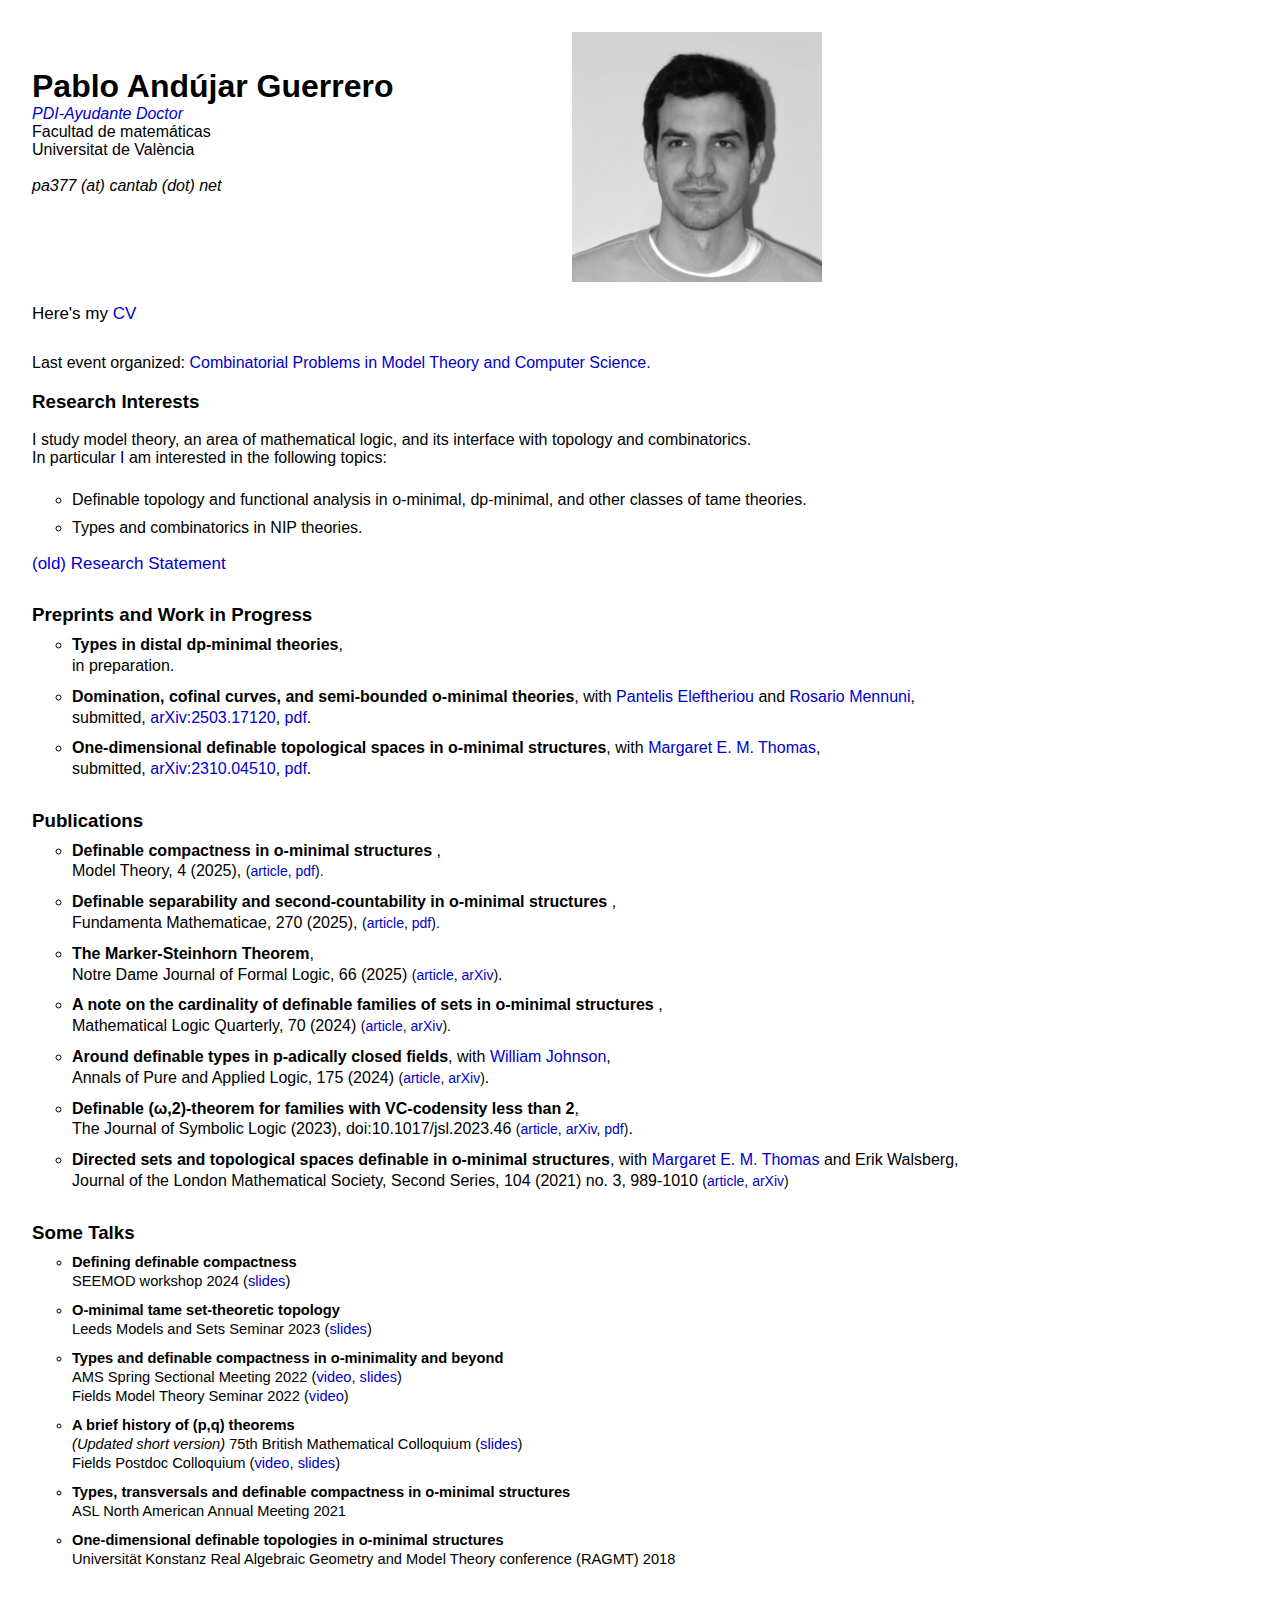
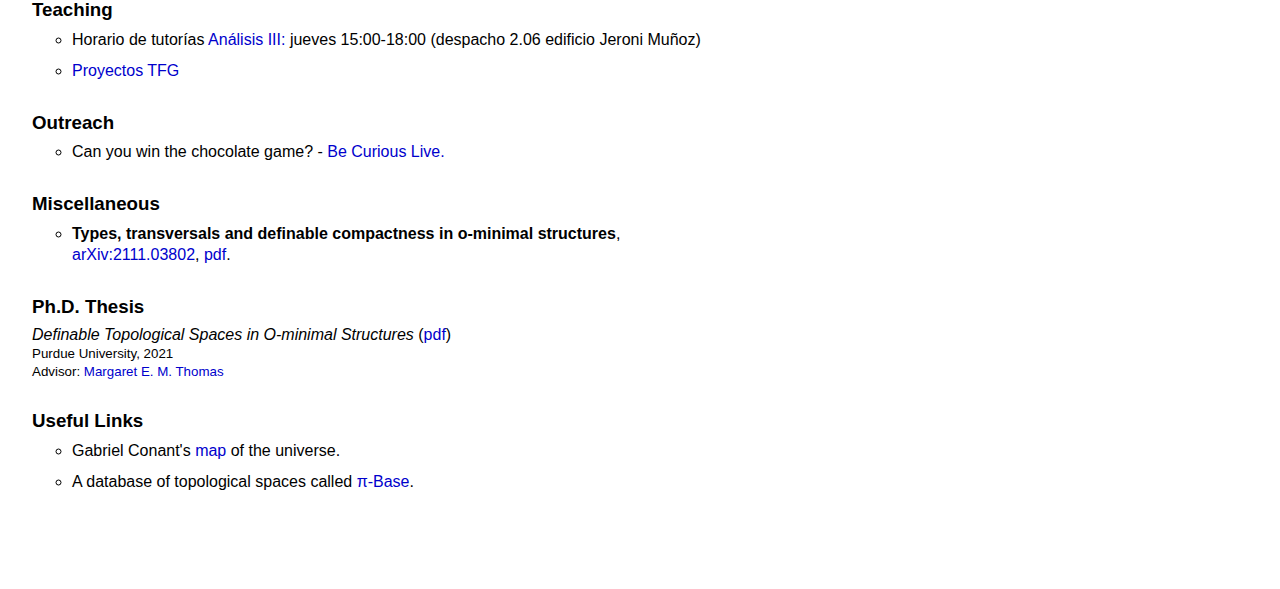
<file: index.html>
<!DOCTYPE html>
<html>
  <head><meta http-equiv="Content-Type" content="text/html; charset=UTF-8">

  <title>Pablo And\'ujar Guerrero</title>
  <link rel="stylesheet" href="style.css">

  <!-- <meta name="viewport" content="width=device-width, initial-scale=1" /> -->

  </head>

<body>
  
<div id="pagecontent">
    
<div style="width:100%; min-width:600px; max-width:1200px; margin-top:20px;">

<div style="width:45%;  min-width:300px; float:left">
  <main>
    <br><br>
    <h1>Pablo Andújar Guerrero</h1>
    <i><a href="https://www.uv.es/uvweb/universidad/es/ficha-persona-1285950309813.html?p2=pangue2">PDI-Ayudante Doctor</a></i><br>
    Facultad de matemáticas<br>
    Universitat de València <br><br>
    <!--
    <i><a href="https://eps.leeds.ac.uk/maths/staff/12339/dr-pablo-andujar-guerrero">Postdoctoral Fellow</a></i><br>
    School of Mathematics <br>
    University of Leeds <br><br>
    -->
  </main>
  <i>pa377 (at) cantab (dot) net</i><br><br>
    
</div>

<div style="width:55%; min-width:300px; float:right">
<img src="me_BW.jpg" alt="me looking good" style="width:250px">
</div>

<div style="clear:both;">
  
<br>
<div style="font-size:17px; margin-bottom:30px;">
 Here's my <a href="[Andujar-Guerrero]_CV.pdf">CV</a>
</div>

<div style="margin-bottom:15px">
Last event organized: <a href="https://sites.google.com/view/combprob2023/home">Combinatorial Problems in Model Theory and Computer Science.</a>  
</div>
  
<!-- OLD DESCRIPTION 2021-2022
<div style="margin-bottom : 30px;">
I am currently a fellow of the following Field's programs.  
 <ul>
<li> <a href="http://www.fields.utoronto.ca/activities/21-22/model-theory">Thematic Program on Trends in Pure and Applied Model Theory.</a> </li> 
<li> <a href="http://www.fields.utoronto.ca/activities/21-22/tame">Thematic Program on Tame Geometry, Transseries and Applications to Analysis and Geometry.</a> </li>
</ul>
</div>  
-->
  
<!--<div style="font-size:22px; margin-bottom:30px;">-->
<!--<a href="link">CV</a>&nbsp;<!--|-->
<!--<a href="link">Teaching</a>&nbsp;|-->
<!--<a href="link/#papers">Work</a>&nbsp;|-->
<!--<a href="link/#thesis">PhD Thesis</a>&nbsp;|-->
<!--<a href="link#tools">Tools</a>-->
<!--</div>-->

<div style="margin-bottom : 30px;">
<h3>
Research Interests</h3>
I study model theory, an area of mathematical logic, and its interface with topology and combinatorics.
<br>
In particular I am interested in the following topics: 
<br>
<br>
<ul>
<li> Definable topology and functional analysis in o-minimal, dp-minimal, and other classes of tame theories. </li> 
<li> Types and combinatorics in NIP theories.  </li>
</ul>
<p style="font-size: 17px;">
<a href="Research_Statement_May2022.pdf"> (old) Research Statement</a><br>
</p>
</div>

<div style="margin-bottom : 30px;">
<h3 id="preprints"> Preprints and Work in Progress</h3>
<ul style="line-height:1.3">
  
<li> <b> Types in distal dp-minimal theories</b>,
<br>  
in preparation. </li>

<li> <b> Domination, cofinal curves, and semi-bounded o-minimal theories</b>,  with <a href="https://pelefthe.github.io/">Pantelis Eleftheriou</a> and <a href="https://poisson.phc.dm.unipi.it/~mennuni/">Rosario Mennuni</a>,
<br>  
submitted, <a href="https://arxiv.org/abs/2503.17120v1"> arXiv:2503.17120</a>, <a href="https://arxiv.org/pdf/2503.17120v1">pdf</a>.</li> 
  
<li> <b> One-dimensional definable topological spaces in o-minimal structures</b>, with <a href="https://www.math.purdue.edu/~thoma922/index.html">Margaret E. M. Thomas</a>,
 <br>  
submitted, <a href="https://arxiv.org/abs/2310.04510"> arXiv:2310.04510</a>, <a href="https://arxiv.org/pdf/2310.04510.pdf">pdf</a>.</li> 
  
</ul></div>

<div style="margin-bottom : 30px;">
<h3 id="papers"> Publications </h3>
<ul style="line-height:1.3">

<li> <b> Definable compactness in o-minimal structures </b>, 
<br> Model Theory, 4 (2025), 
<span style="font-size:14px"> (<a href="https://msp.org/mt/2025/4-2/p01.xhtml">article</a>, <a href="https://msp.org/mt/2025/4-2/mt-v4-n2-p01-p.pdf">pdf</a>). </span>
</li> 

<li> <b> Definable separability and second-countability in o-minimal structures </b>, 
<br> Fundamenta Mathematicae, 270 (2025), 
<span style="font-size:14px"> (<a href="https://www.impan.pl/en/publishing-house/journals-and-series/fundamenta-mathematicae/all/en/publishing-house/journals-and-series/fundamenta-mathematicae/all/270/1/115858/definable-separability-and-second-countability-in-o-minimal-structures">article</a>, <a href="def-sep(OA).pdf">pdf</a>). </span>
</li>

<li> <b> The Marker-Steinhorn Theorem</b>, 
<br> Notre Dame Journal of Formal Logic, 66 (2025) <span style="font-size:14px">(<a href="https://projecteuclid.org/journals/notre-dame-journal-of-formal-logic/volume-66/issue-1/The-MarkerSteinhorn-Theorem/10.1215/00294527-2025-0001.full">article</a>, <a href="https://arxiv.org/abs/2306.09897">arXiv</a>)</span>.</li>

<li> <b> A note on the cardinality of definable families of sets in o-minimal structures </b>, 
<br> Mathematical Logic Quarterly, 70 (2024)
<span style="font-size:14px"> 
(<a href="https://onlinelibrary.wiley.com/doi/10.1002/malq.202300030?AllField=%22University+of+Leeds%22&Ppub=%5B20190201+TO+20300101%5D&af=R&content=articlesChapters&mi=3hf058&target=default">article</a>, <a href="https://arxiv.org/abs/2305.12294">	arXiv</a>).
</span>
</li>

<li> <b> Around definable types in p-adically closed fields</b>, with <a href="https://philosophy.fudan.edu.cn/03/9a/c14253a263066/page.htm">William Johnson</a>,  
<br> Annals of Pure and Applied Logic, 175 (2024) <span style="font-size:14px">(<a href="https://www.sciencedirect.com/science/article/pii/S0168007224000885">article</a>, <a href="https://arxiv.org/abs/2208.05815">arXiv</a>)</span>.
</li>

<li> <b>  Definable (&omega;,2)-theorem for families with VC-codensity less than 2</b>,
<br> The Journal of Symbolic Logic (2023), doi:10.1017/jsl.2023.46 
<span style="font-size:14px">(<a href="https://doi.org/10.1017/jsl.2023.46">article</a>, <a href="https://arxiv.org/abs/2205.13665">arXiv</a>, <a href="JSL-definable-omega-2-theorem.pdf">pdf</a>)</span>.</li>
  
<li> <b>Directed sets and topological spaces definable in o-minimal structures</b>, with <a href="https://www.math.purdue.edu/~thoma922/index.html">Margaret E. M. Thomas</a> and Erik Walsberg,
<br> 
Journal of the London Mathematical Society, Second Series, 104 (2021) no. 3, 989-1010
<span style="font-size:14px">(<a href="https://londmathsoc.onlinelibrary.wiley.com/doi/full/10.1112/jlms.12446">article</a>, <a href="https://arxiv.org/abs/1911.06409">arXiv</a>)</span></li>

</ul></div>
  
<div style="margin-bottom : 30px;">
<h3 id="talks"> Some Talks </h3>
<ul style="line-height:1.3; font-size:11pt">

<li> <b>  Defining definable compactness </b>
<br> SEEMOD workshop 2024 (<a href="Defining_Definable_compactness.pdf">slides</a>)</li>
  
<li> <b>  O-minimal tame set-theoretic topology</b>
<br> Leeds Models and Sets Seminar 2023 (<a href="0-min-tame-set-theory-leeds.pdf">slides</a>)</li>

<li> <b>  Types and definable compactness in o-minimality and beyond</b>
<br> AMS Spring Sectional Meeting 2022 (<a href="https://meetings.ams.org/math/spring2022c/meetingapp.cgi/Paper/13264">video</a>, <a href="Definable-compactness-Fields.pdf">slides</a>)
<br> Fields Model Theory Seminar 2022 (<a href="https://www.youtube.com/watch?v=4vVZS-Rk6EM&t=2251s">video</a>) </li>
  
<li> <b>  A brief history of (p,q) theorems</b>
<br> <em> (Updated short version) </em> 75th British Mathematical Colloquium (<a href="A_brief_story_of__p_q__theorems.pdf">slides</a>)
<br> Fields Postdoc Colloquium (<a href="https://www.youtube.com/watch?v=sWZQRBpCZtE">video</a>, <a href="brief-history-pq.pdf">slides</a>)
</li>
    
<li> <b> Types, transversals and definable compactness in o-minimal structures</b>
<br> ASL North American Annual Meeting 2021 </li>
  
 <li> <b> One-dimensional definable topologies in o-minimal structures</b>
 <br> Universität Konstanz Real Algebraic Geometry and Model Theory conference (RAGMT) 2018 </li>

</ul></div>

<div style="margin-bottom : 30px;">
<h3 id="teaching"> Teaching </h3>
<ul style="line-height:1.3">

<li> Horario de tutorías <a href="Vector Analysis Versus Vector Calculus.pdf">Análisis III:</a> jueves 15:00-18:00 (despacho 2.06 edificio Jeroni Muñoz) </li>
<li><a href="TFGs.pdf">Proyectos TFG</a></li>

</ul></div>

<div style="margin-bottom : 30px;">
<h3 id="outreach"> Outreach </h3>
<ul style="line-height:1.3">
<li> Can you win the chocolate game? - <a href="https://www.leeds.ac.uk/becurious">Be Curious Live.</a></li>  
</ul></div>

<div style="margin-bottom : 30px;">
<h3 id="papers"> Miscellaneous </h3>
<ul style="line-height:1.3">

<li> <b> Types, transversals and definable compactness in o-minimal structures</b>, 
<br><a href="https://arxiv.org/abs/2111.03802">	arXiv:2111.03802</a>, <a href="https://arxiv.org/pdf/2111.03802.pdf">pdf</a>.</li>
  
</ul></div>
  
<div style="margin-bottom : 30px;">
<h3 id="thesis"> Ph.D. Thesis </h3>
<div style="margin-top:-10px;">
<i>Definable Topological Spaces in O-minimal Structures</i> (<a href="[Pablo_Andujar_Guerrero]_Purdue_Thesis_2021_07_29.pdf">pdf</a>)<br>
<span style="font-size:10pt">
Purdue University, 2021<br>
Advisor: <a href="https://www.math.purdue.edu/~thoma922/">Margaret E. M. Thomas</a></span>
</div>
</div>

<div style="margin-bottom : 30px;">
<h3 id="links"> Useful Links </h3>
<ul style="line-height:1.3"> 
  
 <li> Gabriel Conant's <a href="https://www.forkinganddividing.com/#_00_8">map</a> of the universe.
 </li>  
  
 <li> A database of topological spaces called <a href="https://topology.pi-base.org/">&pi;-Base</a>.
  </li> 
  
 <!--<li> A <a href="http://sourceworld.info/"><em>source</em></a> that you can send during an internet discussion when asked for one.
 </li>--> 
  
</ul></div>
  
</div> <!--ends clear:both div-->

<br><br><br> <!-- <br> produces a line break-->
  
  
</div><!---ends pagecontents div-->

<!--
<div class="tooltip">(Help!)
  <span class="tooltiptext">Text in tooltip</span>
</div>
-->
  
</body></html>
</file>
<file: style.css>
body {
	font-family:Helvetical,Arial,sans-serif;
	font-size: 100%
}

h1 {
}

sup, sub { vertical-align: 0;
           position: relative; }
sup { bottom: 1ex; }
sub { top: 0.8ex; }

a {
  text-decoration: none;
  color: #0000cc;
  }
 
a:hover {
	text-decoration: underline;
}

ul{
  list-style-type: circle;
}

ul.clean{
  list-style-type: none;
}

abbr {
	border-bottom: 1px dashed #999999;
}

/* id pagecontent contains the main stuff of the page */

#pagecontent {
	margin-left: 20px;
	margin-right:30px;
	margin-top: 5px;
	text-align: justify;
	padding: 4px;
}

#pagecontent h1 {
	margin: 0px;
	padding: 0px;
}

li{
    margin-top: 10px;
}

li:first-child {
    margin-top:-10px;
}




/* id menu is the menu on the left side of the screen */

#menu {
	position:absolute;
	top: 30px;
	left:5px;
	width: 100px;
	margin:0px;
	padding:0px;
	background-color:#ffffff;
}

#menu ul{
	list-style-type: none;
	margin: 0px;
	padding: 2px;
}

#menu ul ul {
  list-style-position: inside;
}

#menu a {
	display: block;
	text-decoration: none;
	width: 80px;
	margin: 2px;
	background: #ccffff;
    border: 1px solid #ccffff;
}

#menu a:hover{background: #ffffff;}

.inline {
    display: inline;
}

p.little {
  font-size: .75em;
  display: inline;
}

p.nonlink{
    width: 80px;
    margin: 2px;
    border: 1px solid #ccffff;
}

.supsub {
   display: inline-block;
   margin: -9em 0;
   vertical-align: -0.45em;
   line-height: .9em;
   font-size: 70%;
   text-align: left;
}

.hidden { display: none; }
 .unhidden { display: block; }

/* Tooltip container */
.tooltip {
  position: relative;
  display: inline-block;
  border-bottom: 1px dotted black; /* If you want dots under the hoverable text */
}

/* Following stuff is to get text to appear when you hoover your mouse over it*/
/* Tooltip text */
.tooltip .tooltiptext {
  visibility: hidden;
  width: 120px;
  background-color: black;
  color: #fff;
  text-align: center;
  padding: 5px 0;
  border-radius: 6px;
 
  /* Position the tooltip text - see examples below! */
  position: absolute;
  z-index: 1;
}

/* Show the tooltip text when you mouse over the tooltip container */
.tooltip:hover .tooltiptext {
  visibility: visible;
}
</file>
